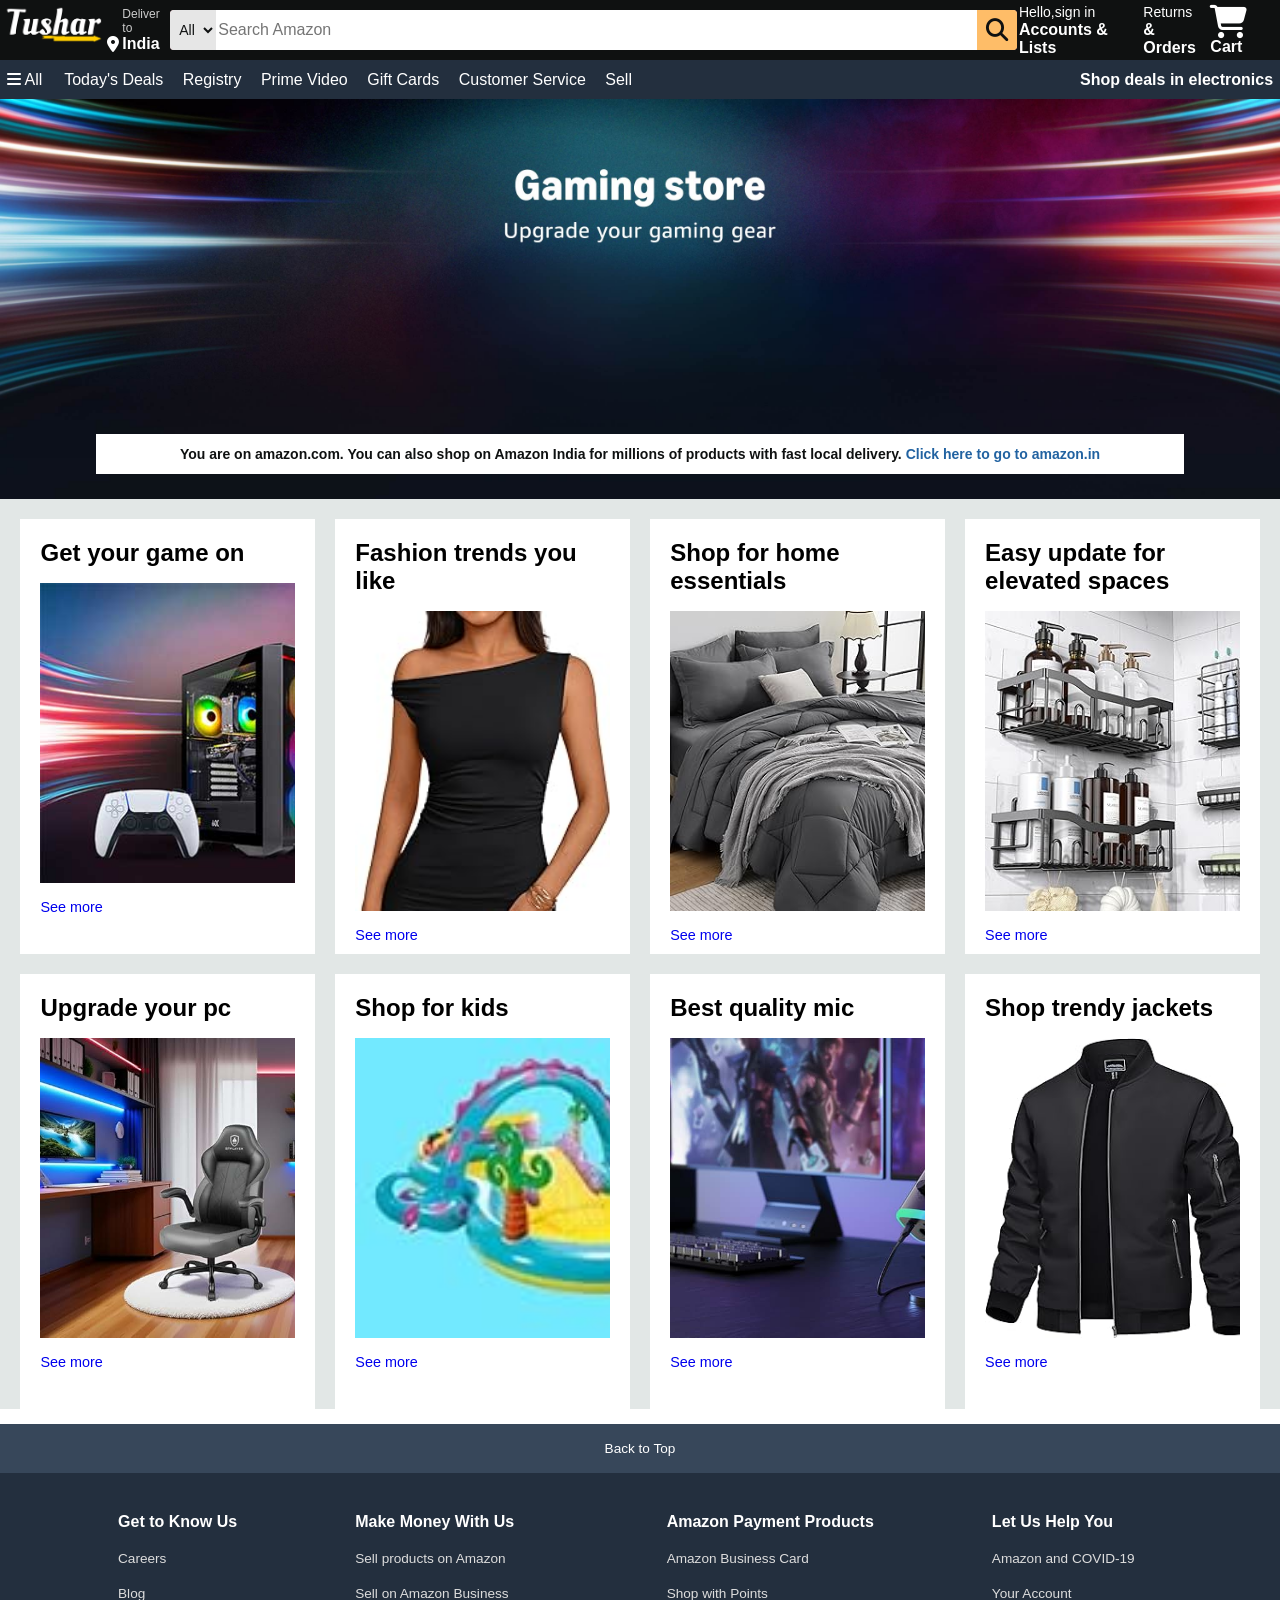
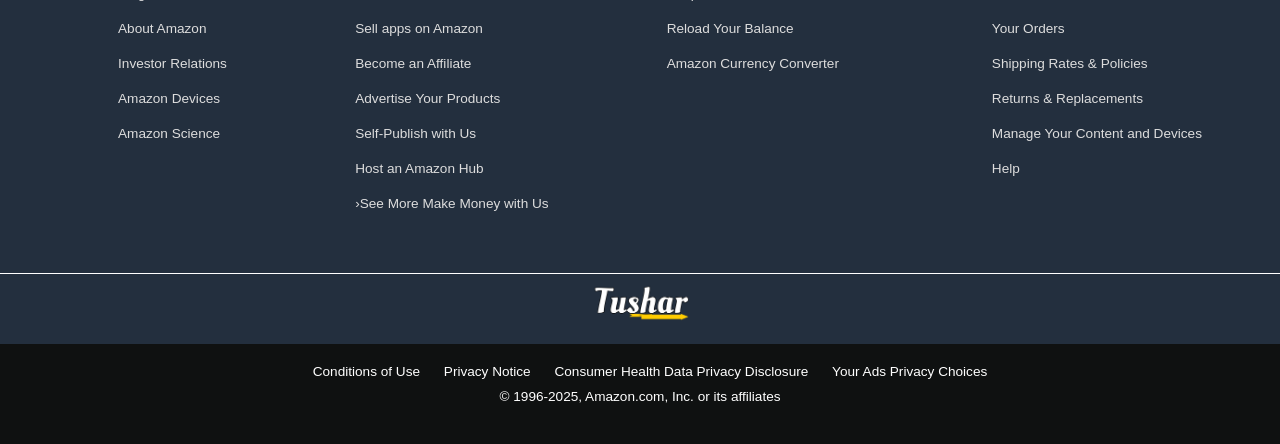
<file: index.html>
<!DOCTYPE html>
<html lang="en">

<head>
    <meta charset="UTF-8">
    <meta name="viewport" content="width=device-width, initial-scale=1.0">
    <title>Ecommerce - Every Item at your doorsteps</title>
    <link rel="stylesheet" href="https://cdnjs.cloudflare.com/ajax/libs/font-awesome/6.7.2/css/all.min.css"
        integrity="sha512-Evv84Mr4kqVGRNSgIGL/F/aIDqQb7xQ2vcrdIwxfjThSH8CSR7PBEakCr51Ck+w+/U6swU2Im1vVX0SVk9ABhg=="
        crossorigin="anonymous" referrerpolicy="no-referrer" />
    <link rel="stylesheet" href="styles.css">

</head>

<body>
    <header>
        <div class="navbar">
            <div class="navlogo border ">
                <div class="logo"></div>
            </div>
            <div class="nav-address border">
                <p class="add1">Deliver to</p>
                <div class="ADDICON">
                    <i class="fa-solid fa-location-dot"></i>
                    <P class="add2">India</P>
                </div>
            </div>
            <div class="nav-search">
                <select class="search-select">
                    <option> All</option>
                </select>
                <input class="input-cla" placeholder="Search Amazon">
                <div class="search-icon">
                    <i class="fa-solid fa-magnifying-glass"></i>
                </div>
            </div>
            <!-- LANGUAGE PICKER ADDTIONAL -->
            <div class="nav-account border">
                <p><span>Hello,sign in</span></p>
                <p class="nav-sec">Accounts & Lists</p>
            </div>
            <div class="nav-order border">
                <p><span>Returns</span></p>
                <p class="nav-sec">& Orders</p>
            </div>
            <div class="nav-cart border">
                <i class="fa-solid fa-cart-shopping"></i>
                Cart
            </div>
        </div>
        <div class="panel">
            <div class="panel-menu">
                <i class="fa-solid fa-bars"></i>
                All
            </div>
            <div class="options">
                <p>Today's Deals</p>
                <p>Registry</p>
                <p>Prime Video</p>
                <p>Gift Cards</p>
                <p>Customer Service</p>
                <p>Sell</p>
            </div>
            <div style="font-weight: bold;" class="Deals">
                Shop deals in electronics
            </div>
        </div>

    </header>
    <div class="hero">
        <div class="msg">
            <p>You are on amazon.com. You can also shop on Amazon India for millions of products with fast local
                delivery. <a href="https://www.amazon.com/">Click here to go to amazon.in</a></p>
        </div>

    </div>
    <div class="shopping">
        <div class="box1 box">
            <div class="content">
                <h2>Get your game on</h2>
                <div class="image" style="background-image: url('box3_.jpg');"></div>
                <p><a href="#">See more</a></p>
            </div>
        </div>
        <div class="box2 box">
            <div class="content">
                <h2>Fashion trends you like</h2>
                <div class="image" style="background-image: url('box1.jpg');"></div>
                <p><a href="#">See more</a></p>
            </div>
        </div>
        <div class="box3 box">
            <div class="content">
                <h2>Shop for home essentials</h2>
                <div class="image" style="background-image: url('box7.jpg');"></div>
                <p><a href="#">See more</a></p>
            </div>
        </div>
        <div class="box4 box">
            <div class="content">
                <h2>Easy update for elevated spaces</h2>
                <div class="image" style="background-image: url('box8.jpg');"></div>
                <p><a href="#">See more</a></p>
            </div>
        </div>
        <div class="box5 box">
            <div class="content">
                <h2>Upgrade your pc</h2>
                <div class="image" style="background-image: url('box5.jpeg');"></div>
                <p><a href="#">See more</a></p>
            </div>
        </div>
        <div class="box6 box">
            <div class="content">
                <h2>Shop for kids</h2>
                <div class="image" style="background-image: url('box6.jpg');"></div>
                <p><a href="#">See more</a></p>
            </div>
        </div>
        <div class="box7 box">
            <div class="content">
                <h2>Best quality mic</h2>
                <div class="image" style="background-image: url('box4.jpg');"></div>
                <p><a href="#">See more</a></p>
            </div>
        </div>
        <div class="box8 box">
            <div class="content">
                <h2>Shop trendy jackets</h2>
                <div class="image" style="background-image: url('box2.jpg');"></div>
                <p><a href="#">See more</a></p>
            </div>
        </div>
    </div>
    <footer>
        <div class="footer1">
            <p>Back to Top</p>
        </div>
        <div class="footer2">
            <ul>
                <p>Get to Know Us</p>
                <a href="#">Careers</a>
                <a href="#">Blog</a>
                <a href="#">About Amazon</a>
                <a href="#">Investor Relations</a>
                <a href="#">Amazon Devices</a>
                <a href="#">Amazon Science</a>
            </ul>
            <ul>
                <p>Make Money With Us</p>
                <a href="#">Sell products on Amazon</a>
                <a href="#">Sell on Amazon Business</a>
                <a href="#">Sell apps on Amazon</a>
                <a href="#">Become an Affiliate</a>
                <a href="#">Advertise Your Products</a>
                <a href="#">Self-Publish with Us</a>
                <a href="#">Host an Amazon Hub</a>
                <a href="#">›See More Make Money with Us</a>
            </ul>
            <ul>
                <p>Amazon Payment Products</p>
                <a href="#">Amazon Business Card</a>
                <a href="#">Shop with Points</a>
                <a href="#">Reload Your Balance</a>
                <a href="#">Amazon Currency Converter</a>
            </ul>
            <ul>
                <p>Let Us Help You</p>
                <a href="#">Amazon and COVID-19</a>
                <a href="#">Your Account</a>
                <a href="#">Your Orders</a>
                <a href="#">Shipping Rates & Policies</a>
                <a href="#">Returns & Replacements</a>
                <a href="#">Manage Your Content and Devices</a>
                <a href="#">Help</a>
            </ul>
        </div>
        <div class="foot2">
            <div class="logo2"></div>
        </div>
        <div class="footpanel4">
            <div class="anchor">
                <a href="">Conditions of Use </a>
                <a href="">Privacy Notice </a>
                <a href="">Consumer Health Data Privacy Disclosure </a>
                <a href="">Your Ads Privacy Choices</a>
                </div>
                <div class="copyright">
                <p>© 1996-2025, Amazon.com, Inc. or its affiliates</p>
            </div>
        </div>
    </footer>
</body>

</html>
</file>
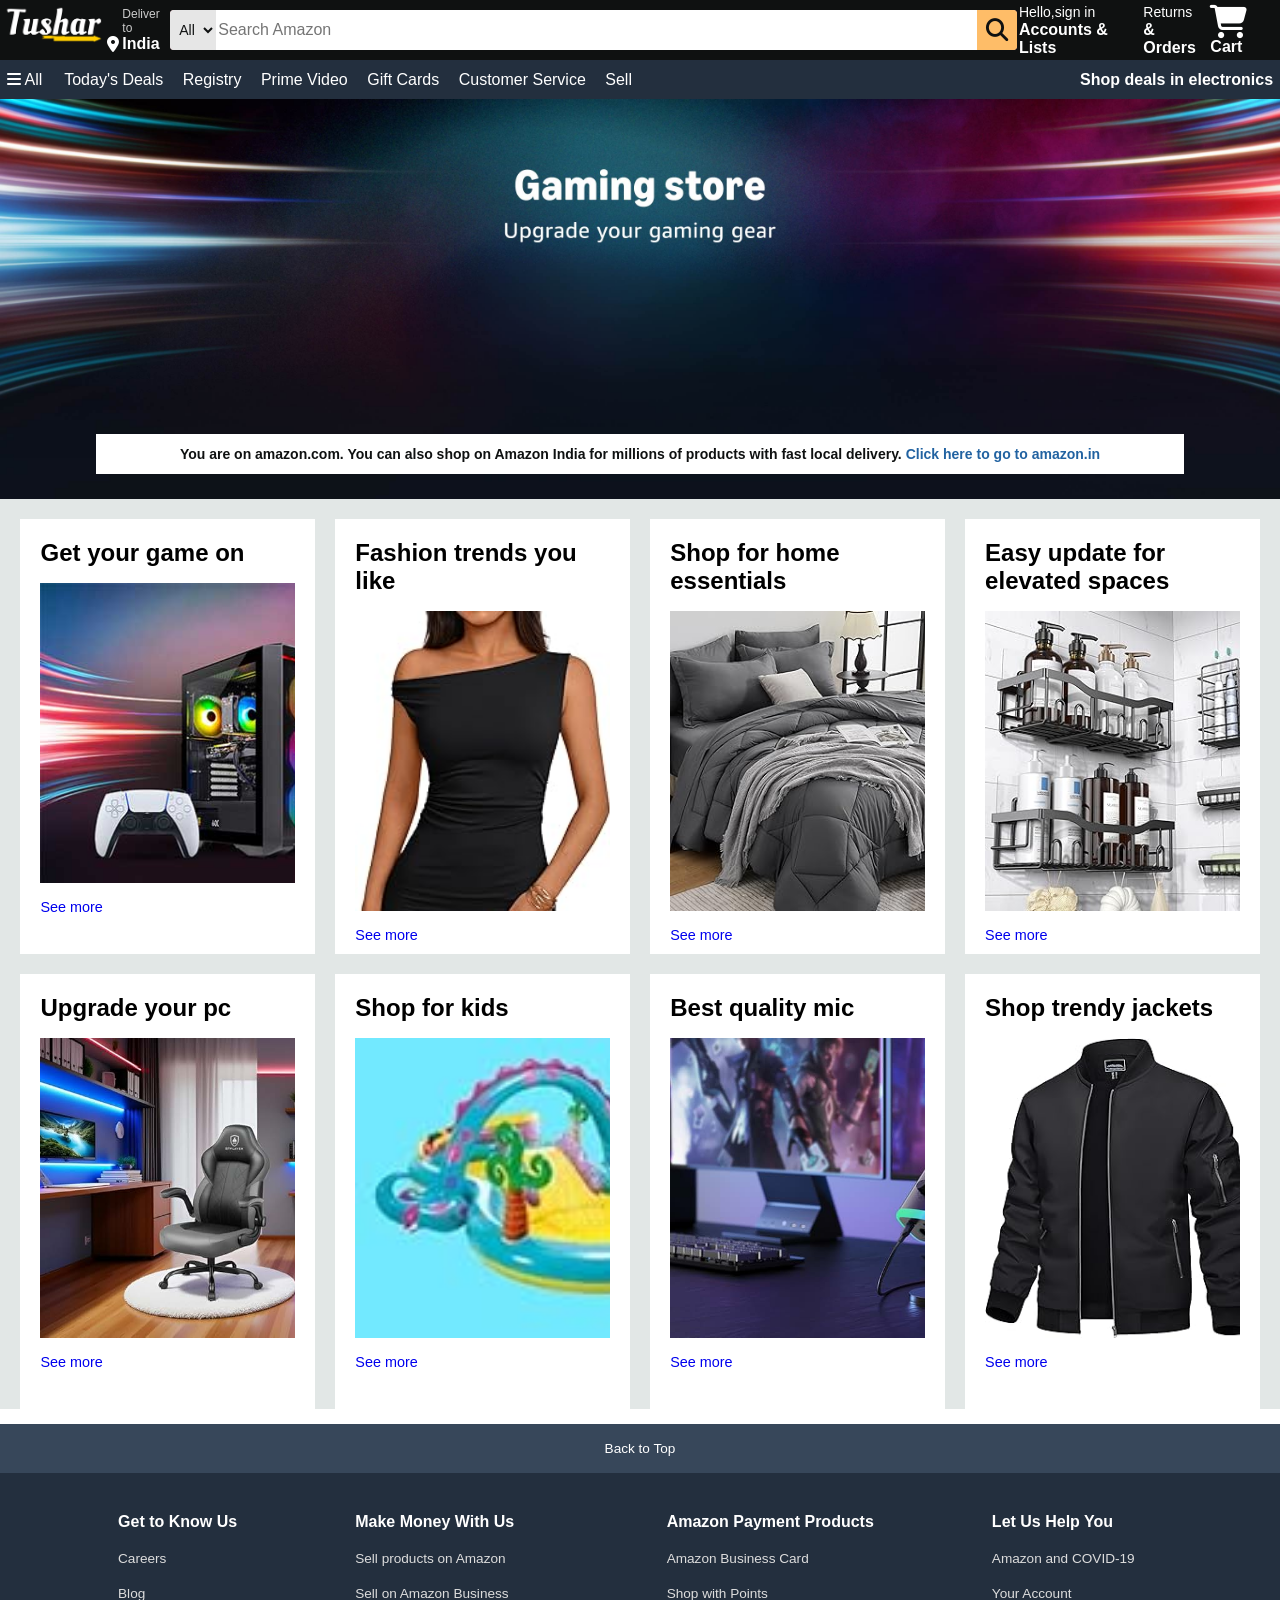
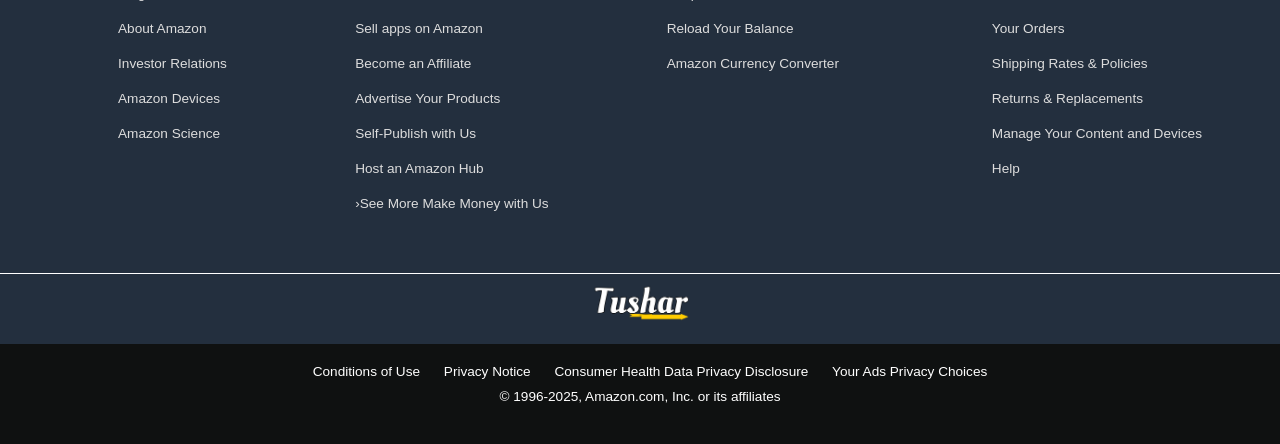
<file: amazon.html>
<!DOCTYPE html>
<html lang="en">

<head>
    <meta charset="UTF-8">
    <meta name="viewport" content="width=device-width, initial-scale=1.0">
    <title>AMAZON.COM - Every Item at your doorsteps</title>
    <link rel="stylesheet" href="https://cdnjs.cloudflare.com/ajax/libs/font-awesome/6.7.2/css/all.min.css"
        integrity="sha512-Evv84Mr4kqVGRNSgIGL/F/aIDqQb7xQ2vcrdIwxfjThSH8CSR7PBEakCr51Ck+w+/U6swU2Im1vVX0SVk9ABhg=="
        crossorigin="anonymous" referrerpolicy="no-referrer" />
    <link rel="stylesheet" href="styles.css">

</head>

<body>
    <header>
        <div class="navbar">
            <div class="navlogo border ">
                <div class="logo"></div>
            </div>
            <div class="nav-address border">
                <p class="add1">Deliver to</p>
                <div class="ADDICON">
                    <i class="fa-solid fa-location-dot"></i>
                    <P class="add2">India</P>
                </div>
            </div>
            <div class="nav-search">
                <select class="search-select">
                    <option> All</option>
                </select>
                <input class="input-cla" placeholder="Search Amazon">
                <div class="search-icon">
                    <i class="fa-solid fa-magnifying-glass"></i>
                </div>
            </div>
            <!-- LANGUAGE PICKER ADDTIONAL -->
            <div class="nav-account border">
                <p><span>Hello,sign in</span></p>
                <p class="nav-sec">Accounts & Lists</p>
            </div>
            <div class="nav-order border">
                <p><span>Returns</span></p>
                <p class="nav-sec">& Orders</p>
            </div>
            <div class="nav-cart border">
                <i class="fa-solid fa-cart-shopping"></i>
                Cart
            </div>
        </div>
        <div class="panel">
            <div class="panel-menu">
                <i class="fa-solid fa-bars"></i>
                All
            </div>
            <div class="options">
                <p>Today's Deals</p>
                <p>Registry</p>
                <p>Prime Video</p>
                <p>Gift Cards</p>
                <p>Customer Service</p>
                <p>Sell</p>
            </div>
            <div style="font-weight: bold;" class="Deals">
                Shop deals in electronics
            </div>
        </div>

    </header>
    <div class="hero">
        <div class="msg">
            <p>You are on amazon.com. You can also shop on Amazon India for millions of products with fast local
                delivery. <a href="https://www.amazon.com/">Click here to go to amazon.in</a></p>
        </div>

    </div>
    <div class="shopping">
        <div class="box1 box">
            <div class="content">
                <h2>Get your game on</h2>
                <div class="image" style="background-image: url('box3_.jpg');"></div>
                <p><a href="#">See more</a></p>
            </div>
        </div>
        <div class="box2 box">
            <div class="content">
                <h2>Fashion trends you like</h2>
                <div class="image" style="background-image: url('box1.jpg');"></div>
                <p><a href="#">See more</a></p>
            </div>
        </div>
        <div class="box3 box">
            <div class="content">
                <h2>Shop for home essentials</h2>
                <div class="image" style="background-image: url('box7.jpg');"></div>
                <p><a href="#">See more</a></p>
            </div>
        </div>
        <div class="box4 box">
            <div class="content">
                <h2>Easy update for elevated spaces</h2>
                <div class="image" style="background-image: url('box8.jpg');"></div>
                <p><a href="#">See more</a></p>
            </div>
        </div>
        <div class="box5 box">
            <div class="content">
                <h2>Upgrade your pc</h2>
                <div class="image" style="background-image: url('box5.jpeg');"></div>
                <p><a href="#">See more</a></p>
            </div>
        </div>
        <div class="box6 box">
            <div class="content">
                <h2>Shop for kids</h2>
                <div class="image" style="background-image: url('box6.jpg');"></div>
                <p><a href="#">See more</a></p>
            </div>
        </div>
        <div class="box7 box">
            <div class="content">
                <h2>Best quality mic</h2>
                <div class="image" style="background-image: url('box4.jpg');"></div>
                <p><a href="#">See more</a></p>
            </div>
        </div>
        <div class="box8 box">
            <div class="content">
                <h2>Shop trendy jackets</h2>
                <div class="image" style="background-image: url('box2.jpg');"></div>
                <p><a href="#">See more</a></p>
            </div>
        </div>
    </div>
    <footer>
        <div class="footer1">
            <p>Back to Top</p>
        </div>
        <div class="footer2">
            <ul>
                <p>Get to Know Us</p>
                <a href="#">Careers</a>
                <a href="#">Blog</a>
                <a href="#">About Amazon</a>
                <a href="#">Investor Relations</a>
                <a href="#">Amazon Devices</a>
                <a href="#">Amazon Science</a>
            </ul>
            <ul>
                <p>Make Money With Us</p>
                <a href="#">Sell products on Amazon</a>
                <a href="#">Sell on Amazon Business</a>
                <a href="#">Sell apps on Amazon</a>
                <a href="#">Become an Affiliate</a>
                <a href="#">Advertise Your Products</a>
                <a href="#">Self-Publish with Us</a>
                <a href="#">Host an Amazon Hub</a>
                <a href="#">›See More Make Money with Us</a>
            </ul>
            <ul>
                <p>Amazon Payment Products</p>
                <a href="#">Amazon Business Card</a>
                <a href="#">Shop with Points</a>
                <a href="#">Reload Your Balance</a>
                <a href="#">Amazon Currency Converter</a>
            </ul>
            <ul>
                <p>Let Us Help You</p>
                <a href="#">Amazon and COVID-19</a>
                <a href="#">Your Account</a>
                <a href="#">Your Orders</a>
                <a href="#">Shipping Rates & Policies</a>
                <a href="#">Returns & Replacements</a>
                <a href="#">Manage Your Content and Devices</a>
                <a href="#">Help</a>
            </ul>
        </div>
        <div class="foot2">
            <div class="logo2"></div>
        </div>
        <div class="footpanel4">
            <div class="anchor">
                <a href="">Conditions of Use </a>
                <a href="">Privacy Notice </a>
                <a href="">Consumer Health Data Privacy Disclosure </a>
                <a href="">Your Ads Privacy Choices</a>
                </div>
                <div class="copyright">
                <p>© 1996-2025, Amazon.com, Inc. or its affiliates</p>
            </div>
        </div>
    </footer>
</body>

</html>
</file>
<file: styles.css>
*{
    margin: 0;
    border: border-box;
    font-family: Arial, Helvetica, sans-serif;
    }
.navbar{
    height: 60px;
    background-color: #0f1111;
    color: white;
    display: flex;
    
    align-items: center;
    justify-content: space-evenly;
}

/* BOX 1 */
.navlogo{
    height: 50px;
    width: 110px;
    /* padding: 4px 0px 0px;
    margin: 0px 0px 0px 1px;
     */
}
.logo{
    background-image: url("l1.png");
    height: 50px;
    background-size: contain;
    background-repeat: no-repeat;
    width: 100%;
    /* margin: 1px;
    padding: 1px 8px 0px 6px; */
}
.border{
    border: 2px solid transparent;
}
.border:hover{
    border: 2px solid white;
}

/*  BOX 2  */
.add1{
    font-size: 12px;
    color: #cccccc;
    margin-left: 15px;
}
.ADDICON{
    display: flex;
    align-items: center;
}
.add2{
    font-size: 16px;
    color: white;
    font-weight: bolder;
    margin-left: 3px;
}

/* box 3 */
.nav-search{
    display: flex;
    justify-content: space-evenly;
    width: 920px;
    height: 40px;
    background-color: pink;
    border-radius: 4px;
}
.nav-search:hover{
    border: 2px solid orange;
}
.search-select{
    border-top-left-radius:  4px;
    border-bottom-left-radius:  4px;
    width: 52px;;
    background-color: #e6e6e6;
    color: #0f1111;
    font-size: 14px;
    text-align: center;
    border: none;
}
.search-icon{
    width: 45px;
    height: 40px;
    background-color: #febd68;
    justify-content: center;
    align-items: center;
    display: flex;
    font-size: 1.4rem;
    border-top-right-radius: 4px;
    border-bottom-right-radius: 4px ;
    color: #0f1111;
}
.input-cla{
    width: 100%;
    font-size: 16px;
    color: #0f1111;
    border: none;
    
}

/* box4 */
span{
    font-size: 14px;
}
.nav-sec{
    font-size: 16px;
    font-weight: bolder;
}
/* box6 */

.nav-cart i{
    font-size: 33px;
}
.nav-cart{
    font-size: 16px;
    font-weight: bolder;
}

/* PANEL BELOW NAVBAR */
.panel{
    height: 39px;
    background-color: #232f3e;
    display: flex;
    color: white;
    font-size: 16px;
    align-items: center;
    justify-content: space-evenly;
    }
.options p{
    display: inline;
    margin-left: 15px;
   
}
.options{
    width: 80%;
}
.deals{
    font-weight: bolder;
}

/* hero section */
.hero{
    background-image: url(header_.jpg);
    height: 400px;
    background-size: cover;
    display: flex;
    align-items: flex-end;
    justify-content: center;

}

.msg{
    background-color: white;
    color: #0f1111;
    display: flex;
    align-items: center;
    justify-content: center;
    height: 40px;
    font-size: 14px;
    font-weight: 550;
    width: 85%;
    margin-bottom: 25px;
}
.msg a{
    color: #2162a1;
    text-decoration: none;
}

.shopping{
    display: flex;
    flex-wrap: wrap;
    justify-content: space-evenly;
    background-color: #e2e7e6;
}
.box{
    height: 400px;
    width: 23%;
    background-color: white;
    margin-top: 20px; 
    padding: 20px 0px 15px; 
}
.image{
    height: 300px;
    margin-top: 1rem;
    margin-bottom: 1rem;
    background-size: cover;
    /* background-repeat: no-repeat; */
}
.content{
    margin-left: 20px;
    margin-right: 20px;
}
.content p{
    color: #2162a1;
    font-size: 0.9rem;
}
.content a{
    text-decoration: none;
}

/* footer */
footer{
    margin-top: 15px;
}

.footer1{
    height: 49px;
    background-color:  #37475a;
    color: white;
    font-size: 0.85rem;
    display: flex;
    justify-content: center;
    align-items: center;
}
.footer2{
    display: flex;
    background-color: #232f3e;
    color: white;
    justify-content: space-evenly;
    height: 400px;
}
ul{
    margin-top: 40px;
}
ul a{
    display: block;
    text-decoration: none;
    color: #dddddd;
    font-size: 0.85rem;
    margin-top: 20px;
}

ul p{
    font-size: 1rem;
    font-weight: 600;
}

.foot2{
    height: 70px;
    border-top: 0.2px solid white;
    background-color: #232f3e;
    display: flex;
    justify-content: center;
    align-items: center;
}
.logo2{
    background-image: url("l1.png");
    height: 50px;
    background-size: contain;
    background-repeat: no-repeat;
    width: 100px;
}
.footpanel4{
    /* display: flex;
    justify-content: center;
    align-items: center; */
    height: 100px;
    background-color: #0f1111;
    font-size: 0.85rem;
}
.anchor{
    text-align: center;
    padding-top: 20px;
}
.anchor a{
    color: white;
    text-decoration: none;
    margin-left: 20px;
    text-align: center;
}

.anchor a:hover{
    text-decoration: underline;
}
.copyright{
    padding-top: 10px;
    color: white;
    text-align: center;
}
</file>
